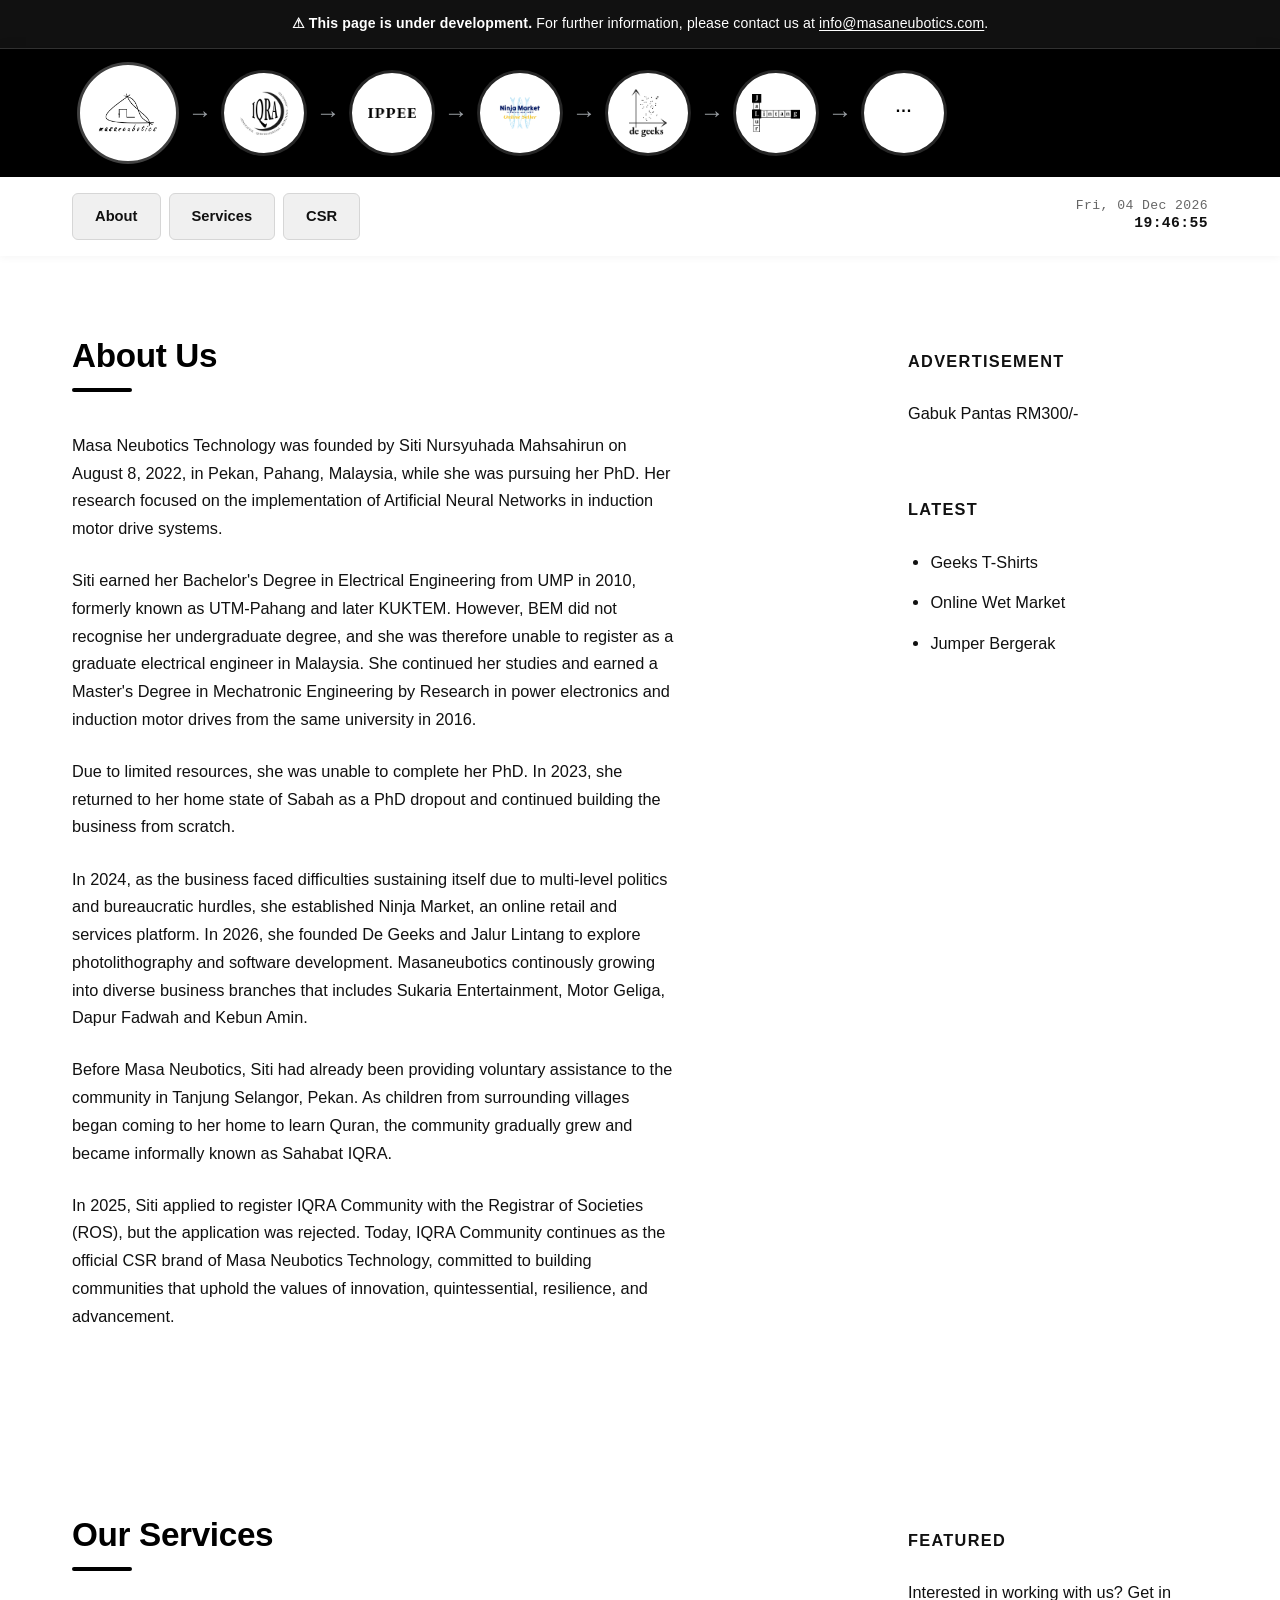
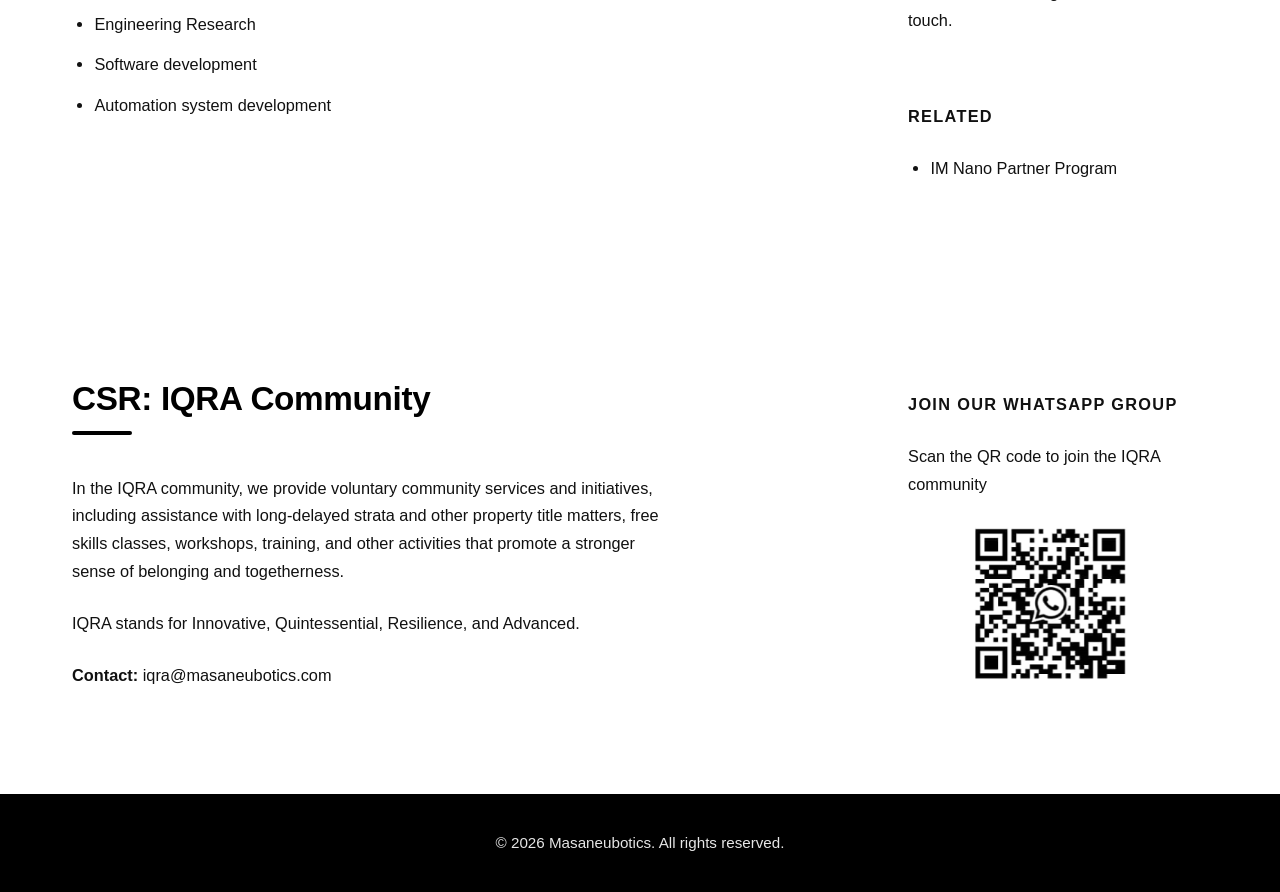
<file: index.html>
<!DOCTYPE html>
<html lang="en">

<head>
    <meta charset="UTF-8">
    <link rel="icon" type="image/png" href="images/favicon.ico">
    <link rel="icon" type="image/png" sizes="32x32" href="imagesfavicon-32.png">
    <link rel="icon" type="image/png" sizes="16x16" href="images/favicon-16.png">
    <link rel="apple-touch-icon" sizes="180x180" href="images/favicon.ico">
    <link rel="shortcut icon" href="images/favicon.ico">
    <meta name="viewport" content="width=device-width, initial-scale=1.0">
    <meta name="description"
        content="Masa Neubotics Technology is a Sabah-based technology and engineering company specialising in robotics, automation, software, prototyping, and product development in Malaysia.">
    <meta name="author" content="Masa Neubotics Technology">
    <link rel="canonical" href="https://masaneubotics.com/">
    <title>Masa Neubotics Technology | Robotics and software developer in Sabah</title>
    <link rel="stylesheet" href="styles.css">
</head>

<body>
    <!-- ============================================================
         DEVELOPMENT NOTICE
         ============================================================ -->
    <div class="dev-notice" role="status">
        <p>
            <strong>⚠ This page is under development.</strong>
            For further information, please contact us at
            <a href="mailto:info@masaneubotics.com">info@masaneubotics.com</a>.
        </p>
    </div>

    <!-- ============================================================
         HEADER — full width
         ============================================================ -->
    <header class="site-header">
        <div class="header-inner">
            <!-- Logo chain — starts with Child 1 (no leading arrow) -->
            <div class="logo-chain">
                <a href="index.html" class="brand-lockup" aria-label="Masa Neubotics Technology — Home">
                    <img class="brand-logo" src="images/logo.png" alt="Masa Neubotics Technology Logo">
                </a>
                <span class="chain-arrow" aria-hidden="true">→</span>

                <!-- Child 1 -->
                <a href="iqra/iqra.html" class="chain-node" aria-label="Child 1">
                    <img src="images/logo-child1.png" alt="Child 1">
                </a>

                <span class="chain-arrow" aria-hidden="true">→</span>

                <!-- Child 2 -->
                <a href="ippee/ippee.html" class="chain-node" aria-label="Child 2">
                    <img src="images/logo-child2.png" alt="Child 2">
                </a>

                <span class="chain-arrow" aria-hidden="true">→</span>

                <!-- Child 3 -->
                <a href="ninjamarket/ninjamarket.html" class="chain-node" aria-label="Child 3">
                    <img src="images/logo-child3.png" alt="Child 3">
                </a>

                <span class="chain-arrow" aria-hidden="true">→</span>

                <!-- Child 4 -->
                <a href="degeeks/degeeks.html" class="chain-node" aria-label="Child 4">
                    <img src="images/logo-child4.png" alt="Child 4">
                </a>

                <span class="chain-arrow" aria-hidden="true">→</span>

                <!-- Child 5 -->
                <a href="jalurlintang/imnano.html" class="chain-node" aria-label="Child 5">
                    <img src="images/logo-child5.png" alt="Child 5">
                </a>

                <span class="chain-arrow" aria-hidden="true">→</span>

                <!-- Others -->
                <a href="sukaria/sukaria.html" class="chain-node chain-end" aria-label="Others" title="Others">
                    <span class="chain-end-dots">···</span>
                </a>
            </div>

            <!-- Scroll hint bubble (mobile only) -->
            <div class="scroll-hint-bubble" role="status" aria-live="polite">
                <span class="scroll-hint-star" aria-hidden="true">✦</span>
                Scroll to the right for more
                <span class="scroll-hint-tail" aria-hidden="true"></span>
            </div>
        </div>
    </header>

    <!-- ============================================================
         NAV — full width, sticky
         ============================================================ -->
    <nav class="site-nav">
        <div class="nav-inner">
            <div class="nav-links">
                <a href="#about">About</a>
                <a href="#services">Services</a>
                <a href="#iqra-community">CSR</a>
            </div>

            <div class="nav-datetime" aria-label="Current date, time, and location">
                <span id="current-date">—</span>
                <span id="current-time">—</span>
                <span id="current-location">—</span>
            </div>
        </div>
    </nav>
    <!-- ============================================================
         ABOUT — 2-column: content + sidebar
         ============================================================ -->
    <section id="about" class="band">
        <div class="band-inner layout-2col">

            <div class="band-content">
                <h2>About Us</h2>

                <p>Masa Neubotics Technology was founded by Siti Nursyuhada Mahsahirun on August 8, 2022, in Pekan,
                    Pahang, Malaysia, while she was pursuing her PhD. Her research focused on the implementation of
                    Artificial Neural Networks in induction motor drive systems.</p>

                <p>Siti earned her Bachelor's Degree in Electrical Engineering from UMP in 2010, formerly known as
                    UTM-Pahang and later KUKTEM. However, BEM did not recognise her undergraduate degree, and she was
                    therefore unable to register as a graduate electrical engineer in Malaysia. She continued her
                    studies and earned a Master's Degree in Mechatronic Engineering by Research in power electronics and
                    induction motor drives from the same university in 2016.</p>

                <p>Due to limited resources, she was unable to complete her PhD. In 2023, she returned to her home state
                    of Sabah as a PhD dropout and continued building the business from scratch.</p>

                <p>In 2024, as the business faced difficulties sustaining itself due to multi-level politics and
                    bureaucratic hurdles, she established Ninja Market, an online retail and services platform. In 2026,
                    she founded De Geeks and Jalur Lintang to explore photolithography and software development.
                    Masaneubotics continously growing into diverse business branches that includes
                    Sukaria Entertainment, Motor Geliga, Dapur Fadwah and Kebun Amin. </p>

                <p>Before Masa Neubotics, Siti had already been providing voluntary assistance to the community in
                    Tanjung Selangor, Pekan. As children from surrounding villages began coming to her home to learn
                    Quran, the community gradually grew and became informally known as Sahabat IQRA.</p>

                <p>In 2025, Siti applied to register IQRA Community with the Registrar of Societies (ROS), but the
                    application was rejected. Today, IQRA Community continues as the official CSR brand of Masa
                    Neubotics Technology, committed to building communities that uphold the values of innovation,
                    quintessential, resilience, and advancement.</p>
            </div>

            <aside class="band-sidebar">
                <div class="ad-box">
                    <p class="ad-label">Advertisement</p>
                    <p><a href="jalurlintang/imnano.html" target="_blank" rel="noopener noreferrer">Gabuk Pantas
                            RM300/-</a></p>
                </div>

                <div class="ad-box">
                    <p class="ad-label">Latest</p>
                    <ul>
                        <li><a href="../degeeks/fashion.html" target="_blank" rel="noopener noreferrer">Geeks
                                T-Shirts</a></li>
                        <li><a href="../ninjamarket/wetmarket.html" target="_blank" rel="noopener noreferrer">Online Wet
                                Market</a></li>
                        <li><a href="../motorgeliga/bateri.html" target="_blank" rel="noopener noreferrer">Jumper
                                Bergerak </a></li>
                    </ul>
                </div>
            </aside>
        </div>
    </section>
    <!-- ============================================================
         SERVICES — 2-column: content + sidebar
         ============================================================ -->
    <section id="services" class="band">
        <div class="band-inner layout-2col">

            <div class="band-content">
                <h2>Our Services</h2>
                <ul>
                    <li>Engineering Research</li>
                    <li>Software development</li>
                    <li>Automation system development</li>
                </ul>
            </div>

            <aside class="band-sidebar">
                <div class="ad-box">
                    <p class="ad-label">Featured</p>
                    <p>Interested in working with us? <a href="#about">Get in touch</a>.</p>
                </div>

                <div class="ad-box">
                    <p class="ad-label">Related</p>
                    <ul>
                        <li><a href="child1.html">IM Nano Partner Program</a></li>

                    </ul>
                </div>
            </aside>

        </div>
    </section>
    <!-- ============================================================
         IQRA COMMUNITY — 2-column: content + sidebar
         ============================================================ -->
    <section id="iqra-community" class="band">
        <div class="band-inner layout-2col">

            <div class="band-content">
                <h2>CSR: IQRA Community</h2>

                <p>In the IQRA community, we provide voluntary community services and initiatives, including assistance
                    with long-delayed strata and other property title matters, free skills classes, workshops, training,
                    and other activities that promote a stronger sense of belonging and togetherness.</p>

                <p>IQRA stands for Innovative, Quintessential, Resilience, and Advanced.</p>

                <p><strong>Contact:</strong> <a href="mailto:iqra@masaneubotics.com">iqra@masaneubotics.com</a></p>
            </div>

            <aside class="band-sidebar">
                <div class="ad-box">
                    <p class="ad-label">Join our WhatsApp Group</p>
                    <p>Scan the QR code to join the IQRA community</p>
                    <img class="sidebar-qr" src="images/link.png" alt="QR code to join the IQRA WhatsApp group">
                </div>
            </aside>

        </div>
    </section>
    <!-- ============================================================
         FOOTER — full width
         ============================================================ -->
    <footer class="site-footer">
        <div class="footer-inner">
            <p>&copy; <span data-year>2026</span> Masaneubotics. All rights reserved.</p>
        </div>
    </footer>

    <script src="script.js"></script>
</body>

</html>
</file>
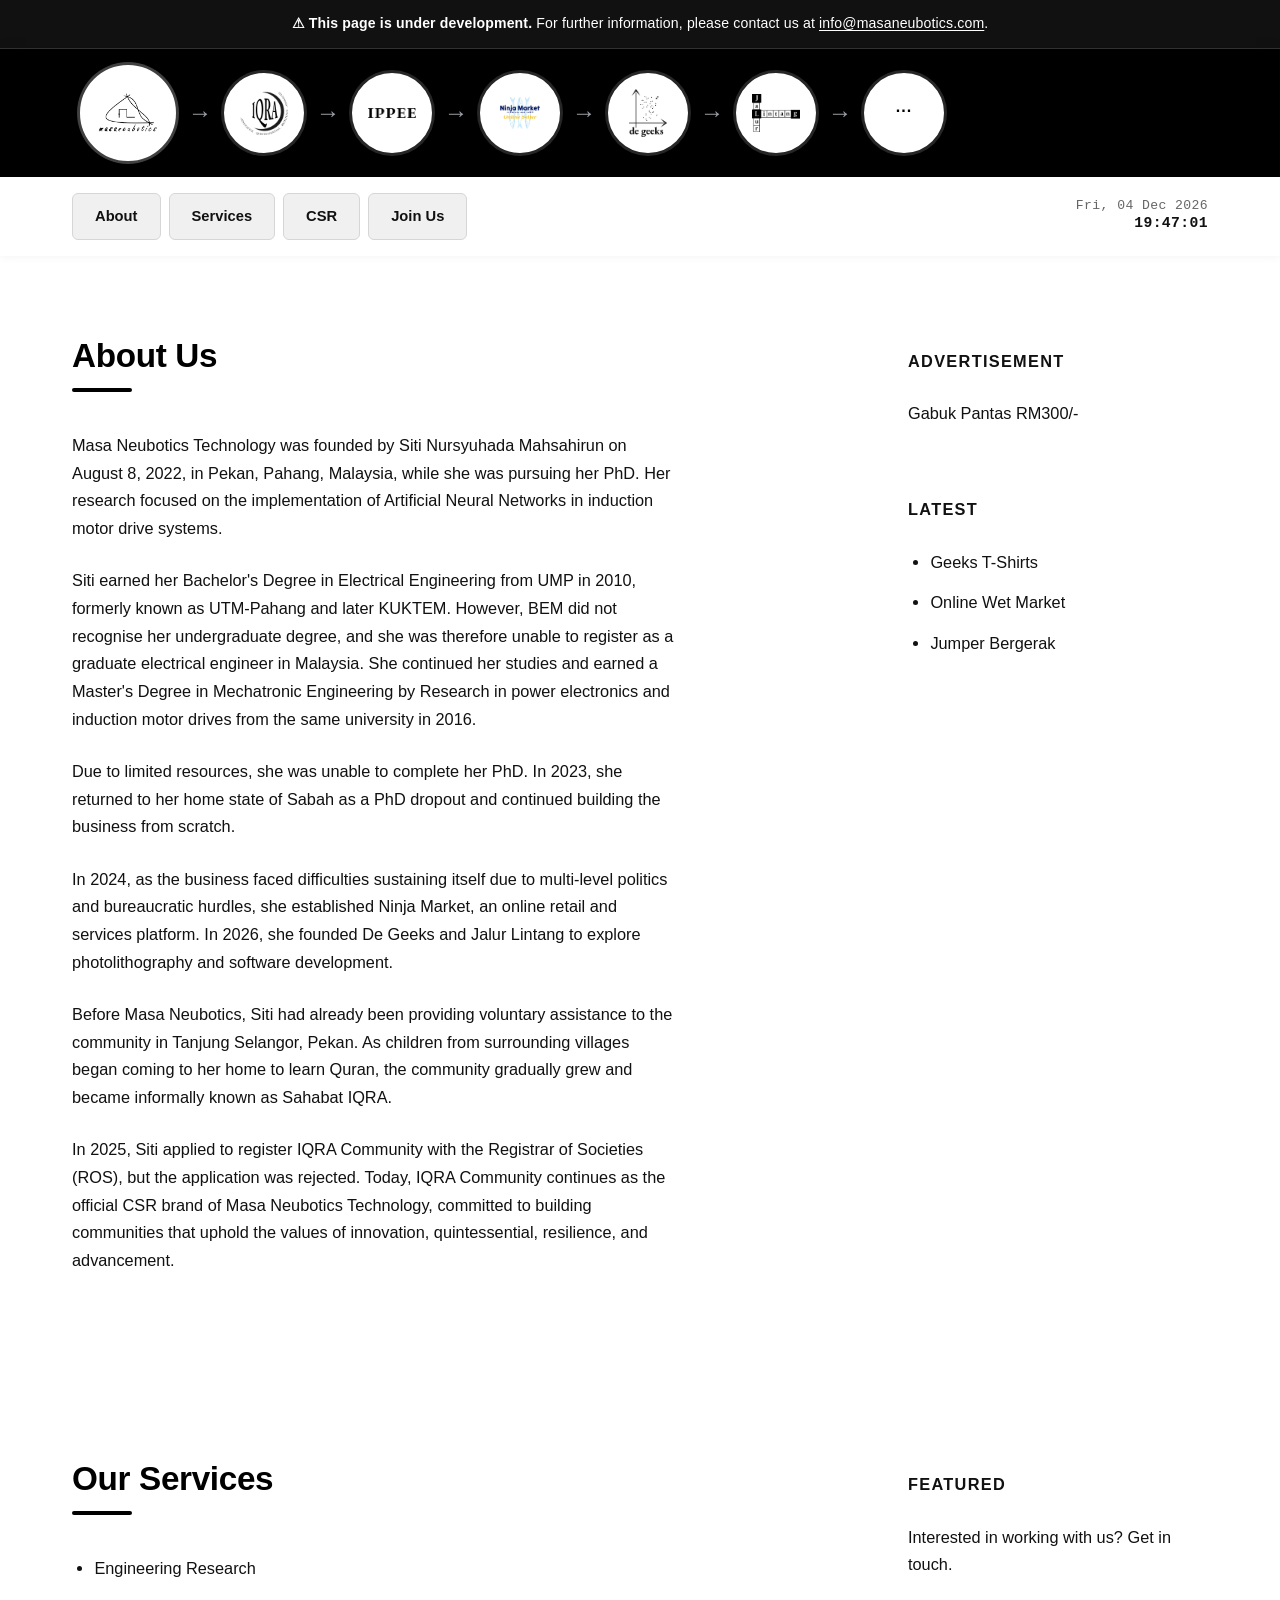
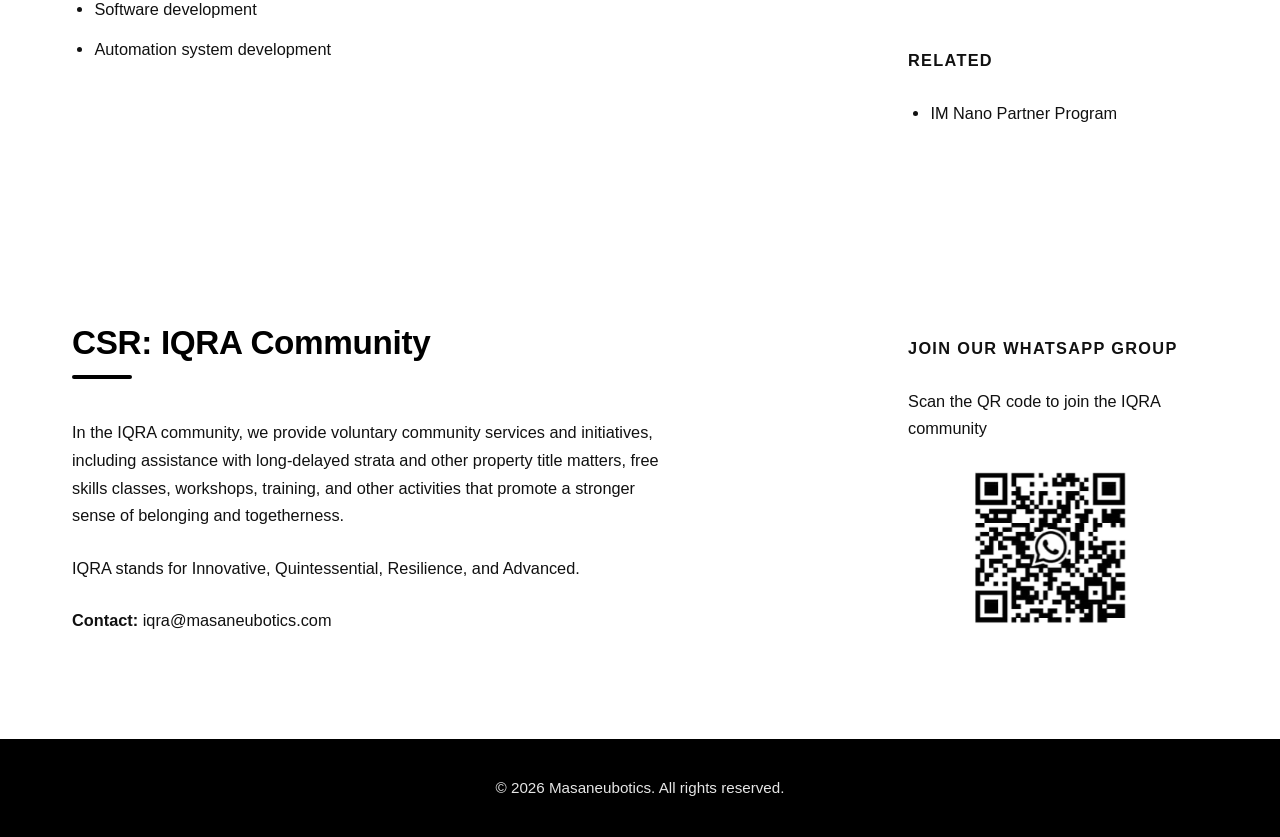
<file: masaneubotics.html>
<!DOCTYPE html>
<html lang="en">

<head>
    <meta charset="UTF-8">
    <meta name="viewport" content="width=device-width, initial-scale=1.0">
    <meta name="description"
        content="Masa Neubotics Technology is a Sabah-based technology and engineering company specialising in robotics, automation, software, prototyping, and product development in Malaysia.">
    <meta name="author" content="Masa Neubotics Technology">
    <link rel="canonical" href="https://masaneubotics.com/">
    <title>Masa Neubotics Technology | Robotics and software developer in Sabah</title>
    <link rel="stylesheet" href="styles.css">
</head>

<body>

    <!-- ============================================================
         DEVELOPMENT NOTICE
         ============================================================ -->
    <div class="dev-notice" role="status">
        <p>
            <strong>⚠ This page is under development.</strong>
            For further information, please contact us at
            <a href="mailto:info@masaneubotics.com">info@masaneubotics.com</a>.
        </p>
    </div>

    <!-- ============================================================
         HEADER — full width
         ============================================================ -->
    <header class="site-header">
        <div class="header-inner">
            <!-- Logo chain — starts with Child 1 (no leading arrow) -->
            <div class="logo-chain">
                <a href="masaneubotics.html" class="brand-lockup" aria-label="Masa Neubotics Technology — Home">
                    <img class="brand-logo" src="images/logo.png" alt="Masa Neubotics Technology Logo">
                </a>
                <span class="chain-arrow" aria-hidden="true">→</span>

                <!-- Child 1 -->
                <a href="child1/index.html" class="chain-node" aria-label="Child 1">
                    <img src="images/logo-child1.png" alt="Child 1">
                </a>

                <span class="chain-arrow" aria-hidden="true">→</span>

                <!-- Child 2 -->
                <a href="child2/index.html" class="chain-node" aria-label="Child 2">
                    <img src="images/logo-child2.png" alt="Child 2">
                </a>

                <span class="chain-arrow" aria-hidden="true">→</span>

                <!-- Child 3 -->
                <a href="child3.html" class="chain-node" aria-label="Child 3">
                    <img src="images/logo-child3.png" alt="Child 3">
                </a>

                <span class="chain-arrow" aria-hidden="true">→</span>

                <!-- Child 4 -->
                <a href="child4.html" class="chain-node" aria-label="Child 4">
                    <img src="images/logo-child4.png" alt="Child 4">
                </a>

                <span class="chain-arrow" aria-hidden="true">→</span>

                <!-- Child 5 -->
                <a href="jalurlintang/imnano.html" class="chain-node" aria-label="Child 5">
                    <img src="images/logo-child5.png" alt="Child 5">
                </a>

                <span class="chain-arrow" aria-hidden="true">→</span>

                <!-- Others / Join Us -->
                <a href="others.html" class="chain-node chain-end" aria-label="Others" title="Others">
                    <span class="chain-end-dots">···</span>
                </a>
            </div>

            <!-- Scroll hint bubble (mobile only) -->
            <div class="scroll-hint-bubble" role="status" aria-live="polite">
                <span class="scroll-hint-star" aria-hidden="true">✦</span>
                Scroll to the right for more
                <span class="scroll-hint-tail" aria-hidden="true"></span>
            </div>
        </div>
    </header>

    <!-- ============================================================
         NAV — full width, sticky
         ============================================================ -->
    <nav class="site-nav">
        <div class="nav-inner">
            <div class="nav-links">
                <a href="#about">About</a>
                <a href="#services">Services</a>
                <a href="#iqra-community">CSR</a>
                <a href="others/index.html" class="nav-others">Join Us</a>
            </div>

            <div class="nav-datetime" aria-label="Current date, time, and location">
                <span id="current-date">—</span>
                <span id="current-time">—</span>
                <span id="current-location">—</span>
            </div>
        </div>
    </nav>

    <!-- ============================================================
         ABOUT — 2-column: content + sidebar
         ============================================================ -->
    <section id="about" class="band">
        <div class="band-inner layout-2col">

            <div class="band-content">
                <h2>About Us</h2>

                <p>Masa Neubotics Technology was founded by Siti Nursyuhada Mahsahirun on August 8, 2022, in Pekan,
                    Pahang, Malaysia, while she was pursuing her PhD. Her research focused on the implementation of
                    Artificial Neural Networks in induction motor drive systems.</p>

                <p>Siti earned her Bachelor's Degree in Electrical Engineering from UMP in 2010, formerly known as
                    UTM-Pahang and later KUKTEM. However, BEM did not recognise her undergraduate degree, and she was
                    therefore unable to register as a graduate electrical engineer in Malaysia. She continued her
                    studies and earned a Master's Degree in Mechatronic Engineering by Research in power electronics and
                    induction motor drives from the same university in 2016.</p>

                <p>Due to limited resources, she was unable to complete her PhD. In 2023, she returned to her home state
                    of Sabah as a PhD dropout and continued building the business from scratch.</p>

                <p>In 2024, as the business faced difficulties sustaining itself due to multi-level politics and
                    bureaucratic hurdles, she established Ninja Market, an online retail and services platform. In 2026,
                    she founded De Geeks and Jalur Lintang to explore photolithography and software development.</p>

                <p>Before Masa Neubotics, Siti had already been providing voluntary assistance to the community in
                    Tanjung Selangor, Pekan. As children from surrounding villages began coming to her home to learn
                    Quran, the community gradually grew and became informally known as Sahabat IQRA.</p>

                <p>In 2025, Siti applied to register IQRA Community with the Registrar of Societies (ROS), but the
                    application was rejected. Today, IQRA Community continues as the official CSR brand of Masa
                    Neubotics Technology, committed to building communities that uphold the values of innovation,
                    quintessential, resilience, and advancement.</p>
            </div>

            <aside class="band-sidebar">
                <div class="ad-box">
                    <p class="ad-label">Advertisement</p>
                    <p><a href="jalurlintang/imnano.html" target="_blank" rel="noopener noreferrer">Gabuk Pantas RM300/-</a></p>
                </div>

                <div class="ad-box">
                    <p class="ad-label">Latest</p>
                    <ul>
                        <li><a href="../degeeks/fashion.html" target="_blank" rel="noopener noreferrer">Geeks T-Shirts</a></li>
                        <li><a href="../ninjamarket/wetmarket.html" target="_blank" rel="noopener noreferrer">Online Wet Market</a></li>
                        <li><a href="../motorgeliga/bateri.html" target="_blank" rel="noopener noreferrer">Jumper Bergerak </a></li>
                    </ul>
                </div>
            </aside>

        </div>
    </section>

    <!-- ============================================================
         SERVICES — 2-column: content + sidebar
         ============================================================ -->
    <section id="services" class="band">
        <div class="band-inner layout-2col">

            <div class="band-content">
                <h2>Our Services</h2>
                <ul>
                    <li>Engineering Research</li>
                    <li>Software development</li>
                    <li>Automation system development</li>
                </ul>
            </div>

            <aside class="band-sidebar">
                <div class="ad-box">
                    <p class="ad-label">Featured</p>
                    <p>Interested in working with us? <a href="#about">Get in touch</a>.</p>
                </div>

                <div class="ad-box">
                    <p class="ad-label">Related</p>
                    <ul>
                        <li><a href="child1.html">IM Nano Partner Program</a></li>

                    </ul>
                </div>
            </aside>

        </div>
    </section>

    <!-- ============================================================
         IQRA COMMUNITY — 2-column: content + sidebar
         ============================================================ -->
    <section id="iqra-community" class="band">
        <div class="band-inner layout-2col">

            <div class="band-content">
                <h2>CSR: IQRA Community</h2>

                <p>In the IQRA community, we provide voluntary community services and initiatives, including assistance
                    with long-delayed strata and other property title matters, free skills classes, workshops, training,
                    and other activities that promote a stronger sense of belonging and togetherness.</p>

                <p>IQRA stands for Innovative, Quintessential, Resilience, and Advanced.</p>

                <p><strong>Contact:</strong> <a href="mailto:iqra@masaneubotics.com">iqra@masaneubotics.com</a></p>
            </div>

            <aside class="band-sidebar">
                <div class="ad-box">
                    <p class="ad-label">Join our WhatsApp Group</p>
                    <p>Scan the QR code to join the IQRA community</p>
                    <img class="sidebar-qr" src="images/link.png" alt="QR code to join the IQRA WhatsApp group">
                </div>
            </aside>

        </div>
    </section>

    <!-- ============================================================
         FOOTER — full width
         ============================================================ -->
    <footer class="site-footer">
        <div class="footer-inner">
            <p>&copy; <span data-year>2026</span> Masaneubotics. All rights reserved.</p>
        </div>
    </footer>

    <script src="script.js"></script>
</body>

</html>
</file>
<file: styles.css>
/* ============================================================
   ROOT VARIABLES — Black & White
   ============================================================ */
:root {
    --bg: #ffffff;
    --panel: #ffffff;
    --panel-alt: #f5f5f5;
    --primary: #111111;
    --primary-dark: #000000;
    --accent: #111111;
    --accent-dark: #000000;
    --text: #111111;
    --muted: #666666;
    --line: #e0e0e0;
    --silver: #cccccc;
    --silver-light: #eeeeee;
}

* {
    box-sizing: border-box;
}

html {
    scroll-behavior: smooth;
}

body {
    margin: 0;
    font-family: Arial, Helvetica, sans-serif;
    background: var(--bg);
    color: var(--text);
    font-size: 1rem;
    line-height: 1.7;
}

a {
    color: var(--primary);
    text-decoration: none;
}

a:hover {
    color: var(--accent-dark);
    text-decoration: underline;
}

/* ============================================================
   DEVELOPMENT NOTICE
   ============================================================ */
.dev-notice {
    background: #111111;
    color: #ffffff;
    text-align: center;
    padding: 12px 24px;
    font-size: 0.88rem;
    letter-spacing: 0.01em;
    border-bottom: 1px solid #333333;
}

.dev-notice p {
    margin: 0;
    max-width: none;
    color: inherit;
    font-size: inherit;
}

.dev-notice strong {
    font-weight: 700;
}

.dev-notice a {
    color: #ffffff;
    text-decoration: underline;
    text-underline-offset: 2px;
}

.dev-notice a:hover {
    color: #c0c6cc;
}

/* ============================================================
   SHARED WIDTH HELPER
   ============================================================ */
.header-inner,
.nav-inner,
.band-inner,
.footer-inner {
    max-width: 1200px;
    margin: 0 auto;
    padding: 0 32px;
}

/* ============================================================
   HEADER — pure black
   ============================================================ */
.site-header {
    background: #000000;
    color: #ffffff;
    padding: 16px 0;
    box-shadow: 0 4px 16px rgba(0, 0, 0, 0.15);
}

.header-inner {
    display: flex;
    align-items: center;
    justify-content: flex-start;
    gap: 8px;
    position: relative;
    /* anchor for the scroll-hint bubble + fade */
}

/* ---------- Standalone brand logo ---------- */
.brand-lockup {
    display: inline-flex;
    align-items: center;
    justify-content: center;
    width: 96px;
    height: 96px;
    flex: 0 0 auto;
    background: #ffffff;
    border: 3px solid #ffffff;
    border-radius: 50%;
    padding: 10px;
    box-shadow:
        0 0 0 3px rgba(255, 255, 255, 0.25),
        0 6px 16px rgba(0, 0, 0, 0.4);
    transition: transform .2s ease, box-shadow .2s ease;
}

.brand-lockup:hover {
    transform: scale(1.12);
    box-shadow:
        0 0 0 4px rgba(255, 255, 255, 0.45),
        0 6px 20px rgba(0, 0, 0, 0.5);
}

.brand-logo {
    max-width: 100%;
    max-height: 100%;
    width: auto;
    height: auto;
    display: block;
}

/* ============================================================
   LOGO CHAIN
   ============================================================ */
.logo-chain {
    flex: 1 1 auto;
    display: flex;
    align-items: center;
    justify-content: flex-start;
    gap: 12px;
    flex-wrap: wrap;
    min-width: 0;
    margin-left: 8px;
}

.chain-node {
    display: inline-flex;
    align-items: center;
    justify-content: center;
    width: 80px;
    height: 80px;
    flex: 0 0 auto;
    background: #ffffff;
    border: 2px solid #ffffff;
    border-radius: 50%;
    padding: 14px;
    box-shadow:
        0 0 0 3px rgba(255, 255, 255, 0.15),
        0 4px 12px rgba(0, 0, 0, 0.35);
    transition: transform .2s ease, box-shadow .2s ease;
    text-decoration: none;
    overflow: hidden;
}

.chain-node img {
    max-width: 100%;
    max-height: 100%;
    width: auto;
    height: auto;
    display: block;
    object-fit: contain;
}

.chain-node:hover {
    transform: scale(1.1);
    box-shadow:
        0 0 0 4px rgba(255, 255, 255, 0.4),
        0 6px 16px rgba(0, 0, 0, 0.45);
    text-decoration: none;
}

/* Larger main logo when it's part of the chain */
.chain-main {
    width: 112px;
    height: 112px;
    padding: 16px;
}

/* ---------- Arrow between nodes ---------- */
.chain-arrow {
    display: inline-flex;
    align-items: center;
    justify-content: center;
    flex: 0 0 auto;
    font-size: 24px;
    color: #c0c6cc;
    font-weight: 300;
    line-height: 1;
    user-select: none;
    opacity: 0.8;
}

/* ---------- The "···" end button ---------- */
.chain-end {
    background: #ffffff;
    color: #000000;
    font-size: 1rem;
    font-weight: 700;
}

.chain-end:hover {
    background: #000000;
    color: #ffffff;
    border-color: #ffffff;
}

.chain-end-dots {
    line-height: 1;
    letter-spacing: 1px;
    padding-bottom: 3px;
}

/* ============================================================
   SCROLL HINT BUBBLE — hidden by default, mobile-only via JS
   ============================================================ */
.scroll-hint-bubble {
    display: none;
    /* revealed only inside the mobile media query */
}

/* ============================================================
   NAV
   ============================================================ */
.site-nav {
    background: #ffffff;
    position: sticky;
    top: 0;
    z-index: 10;
    box-shadow: 0 2px 8px rgba(0, 0, 0, 0.04);
}

.nav-inner {
    display: flex;
    flex-wrap: wrap;
    align-items: center;
    justify-content: space-between;
    gap: 16px;
    padding: 16px 32px;
}

.nav-links {
    display: flex;
    flex-wrap: wrap;
    gap: 8px;
}

.nav-inner a {
    display: inline-block;
    padding: 10px 22px;
    border-radius: 6px;
    background: #f0f0f0;
    border: 1px solid #d6d6d6;
    font-size: 0.92rem;
    color: var(--primary);
    font-weight: 600;
    transition: background .2s ease, color .2s ease, border-color .2s ease, transform .2s ease;
}

.nav-inner a:hover {
    background: #000000;
    color: #ffffff;
    border-color: #000000;
    transform: translateY(-1px);
    text-decoration: none;
}

.nav-others {
    display: inline-block;
}

/* ---------- Date & time ---------- */
.nav-datetime {
    display: flex;
    flex-direction: column;
    align-items: flex-end;
    text-align: right;
    font-family: 'Courier New', monospace;
    font-size: 0.82rem;
    line-height: 1.3;
    color: var(--muted);
    letter-spacing: 0.03em;
    white-space: nowrap;
}

.nav-datetime #current-time {
    font-weight: 700;
    color: var(--primary);
    font-size: 0.92rem;
}

.nav-datetime #current-location {
    font-size: 0.78rem;
    font-weight: 500;
    color: var(--muted);
    letter-spacing: 0.02em;
    margin-top: 2px;
}

/* ============================================================
   BANDS
   ============================================================ */
.band {
    padding: 80px 0;
    background: #ffffff;
}

.band h2 {
    margin: 0 0 40px;
    color: var(--primary-dark);
    font-size: clamp(1.8rem, 2.6vw, 2.4rem);
    font-weight: 700;
    line-height: 1.2;
    letter-spacing: -0.01em;
    position: relative;
    padding-bottom: 16px;
}

.band h2::after {
    content: "";
    position: absolute;
    left: 0;
    bottom: 0;
    width: 60px;
    height: 4px;
    background: #000000;
    border-radius: 2px;
}

.band h3 {
    margin: 48px 0 20px;
    color: var(--primary-dark);
    font-size: 1.25rem;
    font-weight: 700;
}

.band p {
    margin: 0 0 1.5em;
    color: var(--text);
    max-width: 68ch;
    font-size: 1.02rem;
}

.band ul {
    margin: 0 0 1.5em 1.4em;
    padding: 0;
    max-width: 68ch;
}

.band li {
    margin-bottom: 0.8rem;
    font-size: 1.02rem;
}

/* ============================================================
   TWO-COLUMN LAYOUT
   ============================================================ */
.layout-2col {
    display: grid;
    grid-template-columns: minmax(0, 1fr) 320px;
    gap: 60px;
    align-items: start;
}

.band-content {
    min-width: 0;
    max-width: 68ch;
}

.band-sidebar {
    display: flex;
    flex-direction: column;
    gap: 20px;
    position: sticky;
    top: 90px;
}

/* ============================================================
   AD LABEL + SIDEBAR QR
   ============================================================ */
.ad-label {
    font-size: 0.7rem;
    font-weight: 700;
    text-transform: uppercase;
    letter-spacing: 0.08em;
    color: #000000;
    margin: 0 0 10px;
}

.ad-box {
    padding: 12px 16px 12px 20px;
    /* ← uneven horizontal padding */
}

.sidebar-qr {
    display: block;
    width: 160px;
    height: auto;
    margin: 12px auto 0;
    border: none;
    padding: 0;
    background: none;
    border-radius: 0;
    align-self: center;
    /* ← this centers it inside the flex column */
}

/* ============================================================
   BADGE
   ============================================================ */
.badge {
    display: inline-block;
    background: #000000;
    color: #ffffff;
    font-weight: 700;
    font-size: 0.75rem;
    padding: 5px 11px;
    border-radius: 999px;
    margin-right: 10px;
    letter-spacing: 0.02em;
    text-transform: uppercase;
}

/* ============================================================
   FOOTER
   ============================================================ */
.site-footer {
    background: #000000;
    color: #ffffff;
    padding: 36px 0;
    text-align: center;
}

.footer-inner p {
    margin: 0;
    font-weight: 500;
    font-size: 0.95rem;
    opacity: 0.9;
}

.footer-inner a {
    color: #ffffff;
}

/* ============================================================
   RESPONSIVE
   ============================================================ */

/* ---------- Tablet & smaller ---------- */
@media (max-width: 900px) {
    .layout-2col {
        grid-template-columns: 1fr;
        gap: 40px;
    }

    .band-sidebar {
        position: static;
    }
}

/* ---------- Mobile — chain becomes scrollable ---------- */
@media (max-width: 800px) {

    /* Stack main logo above chain */
    .header-inner {
        display: flex;
        flex-direction: column;
        align-items: center;
        gap: 16px;
        overflow: visible;
        position: relative;
        /* anchor for bubble + fade */
    }

    /* Scrollable chain */
    .logo-chain {
        flex: 0 0 auto;
        display: flex;
        flex-wrap: nowrap;
        width: 100%;
        max-width: 100%;
        margin-left: 0;
        gap: 10px;
        padding: 4px 72px 12px 0;
        /* right padding leaves room for the fade + arrow */
        overflow-x: auto;
        overflow-y: hidden;
        -webkit-overflow-scrolling: touch;
        justify-content: flex-start;
        position: relative;

        /* Subtle scrollbar (Firefox) */
        scrollbar-width: thin;
        scrollbar-color: #666666 #1a1a1a;
    }

    .logo-chain::-webkit-scrollbar {
        height: 6px;
    }

    .logo-chain::-webkit-scrollbar-track {
        background: #1a1a1a;
        border-radius: 3px;
    }

    .logo-chain::-webkit-scrollbar-thumb {
        background: #666666;
        border-radius: 3px;
    }

    /* Prevent chips and arrows from shrinking */
    .chain-node,
    .chain-main,
    .chain-arrow {
        flex-shrink: 0;
    }

    /* Smaller chips on mobile */
    .chain-node {
        width: 64px;
        height: 64px;
        padding: 8px;
    }

    .chain-main {
        width: 80px;
        height: 80px;
        padding: 10px;
    }

    .chain-arrow {
        font-size: 18px;
    }

    /* ---------- Right-edge fade on the chain ---------- */
    .header-inner::after {
        content: "";
        position: absolute;
        top: 0;
        right: 0;
        width: 64px;
        height: 100%;
        pointer-events: none;
        background: linear-gradient(to right,
                rgba(0, 0, 0, 0) 0%,
                rgba(0, 0, 0, 0.65) 55%,
                #000 100%);
        z-index: 2;
        opacity: 1;
        transition: opacity 0.25s ease;
    }

    /* ---------- Nudging arrow ---------- */
    .header-inner::before {
        content: "›";
        position: absolute;
        top: 50%;
        right: 14px;
        transform: translateY(-50%);
        font-size: 1.9rem;
        font-weight: 700;
        line-height: 1;
        color: rgba(255, 255, 255, 0.95);
        text-shadow: 0 0 10px rgba(0, 0, 0, 1);
        pointer-events: none;
        z-index: 3;
        opacity: 1;
        transition: opacity 0.25s ease;
        animation: chainNudge 1.6s ease-in-out infinite;
    }

    @keyframes chainNudge {

        0%,
        100% {
            transform: translateY(-50%) translateX(0);
            opacity: 0.8;
        }

        50% {
            transform: translateY(-50%) translateX(4px);
            opacity: 1;
        }
    }

    /* Hide fade + arrow when chain is scrolled to the end */
    .header-inner.chain-at-end::before,
    .header-inner.chain-at-end::after {
        opacity: 0;
    }

    /* ---------- Scroll hint bubble ---------- */
    .scroll-hint-bubble {
        display: block;
        position: absolute;
        top: calc(50% + 8px);
        right: 12px;
        transform: translateY(0) scale(0.9);
        transform-origin: top right;

        background: #ffffff;
        color: #111111;
        font-size: 0.78rem;
        font-weight: 600;
        letter-spacing: 0.01em;
        line-height: 1.2;
        padding: 7px 12px 7px 10px;
        border-radius: 999px;
        white-space: nowrap;

        box-shadow:
            0 0 0 1px rgba(0, 0, 0, 0.08),
            0 6px 18px rgba(0, 0, 0, 0.5);

        pointer-events: none;
        z-index: 4;

        opacity: 0;
        visibility: hidden;
        transition: opacity 0.3s ease, transform 0.3s ease;
    }

    /* Little tail pointing up toward the arrow */
    .scroll-hint-tail {
        position: absolute;
        top: -5px;
        right: 20px;
        width: 10px;
        height: 10px;
        background: #ffffff;
        transform: rotate(45deg);
        box-shadow: -1px -1px 0 rgba(0, 0, 0, 0.06);
    }

    /* Star icon */
    .scroll-hint-star {
        display: inline-block;
        margin-right: 5px;
        color: #d4a017;
        font-size: 0.9rem;
        animation: starTwinkle 1.6s ease-in-out infinite;
    }

    @keyframes starTwinkle {

        0%,
        100% {
            opacity: 0.6;
            transform: scale(0.95);
        }

        50% {
            opacity: 1;
            transform: scale(1.15);
        }
    }

    /* When JS adds .show, the bubble pops in */
    .scroll-hint-bubble.show {
        opacity: 1;
        visibility: visible;
        transform: translateY(6px) scale(1);
    }

    /* Keep it hidden once the chain is scrolled or dismissed */
    .header-inner.chain-at-end .scroll-hint-bubble,
    .header-inner.chain-hint-done .scroll-hint-bubble {
        opacity: 0;
        visibility: hidden;
    }

    .nav-others {
        display: inline-block;
    }

    .band {
        padding: 60px 0;
    }

    .band h2 {
        margin-bottom: 32px;
    }
}
</file>
